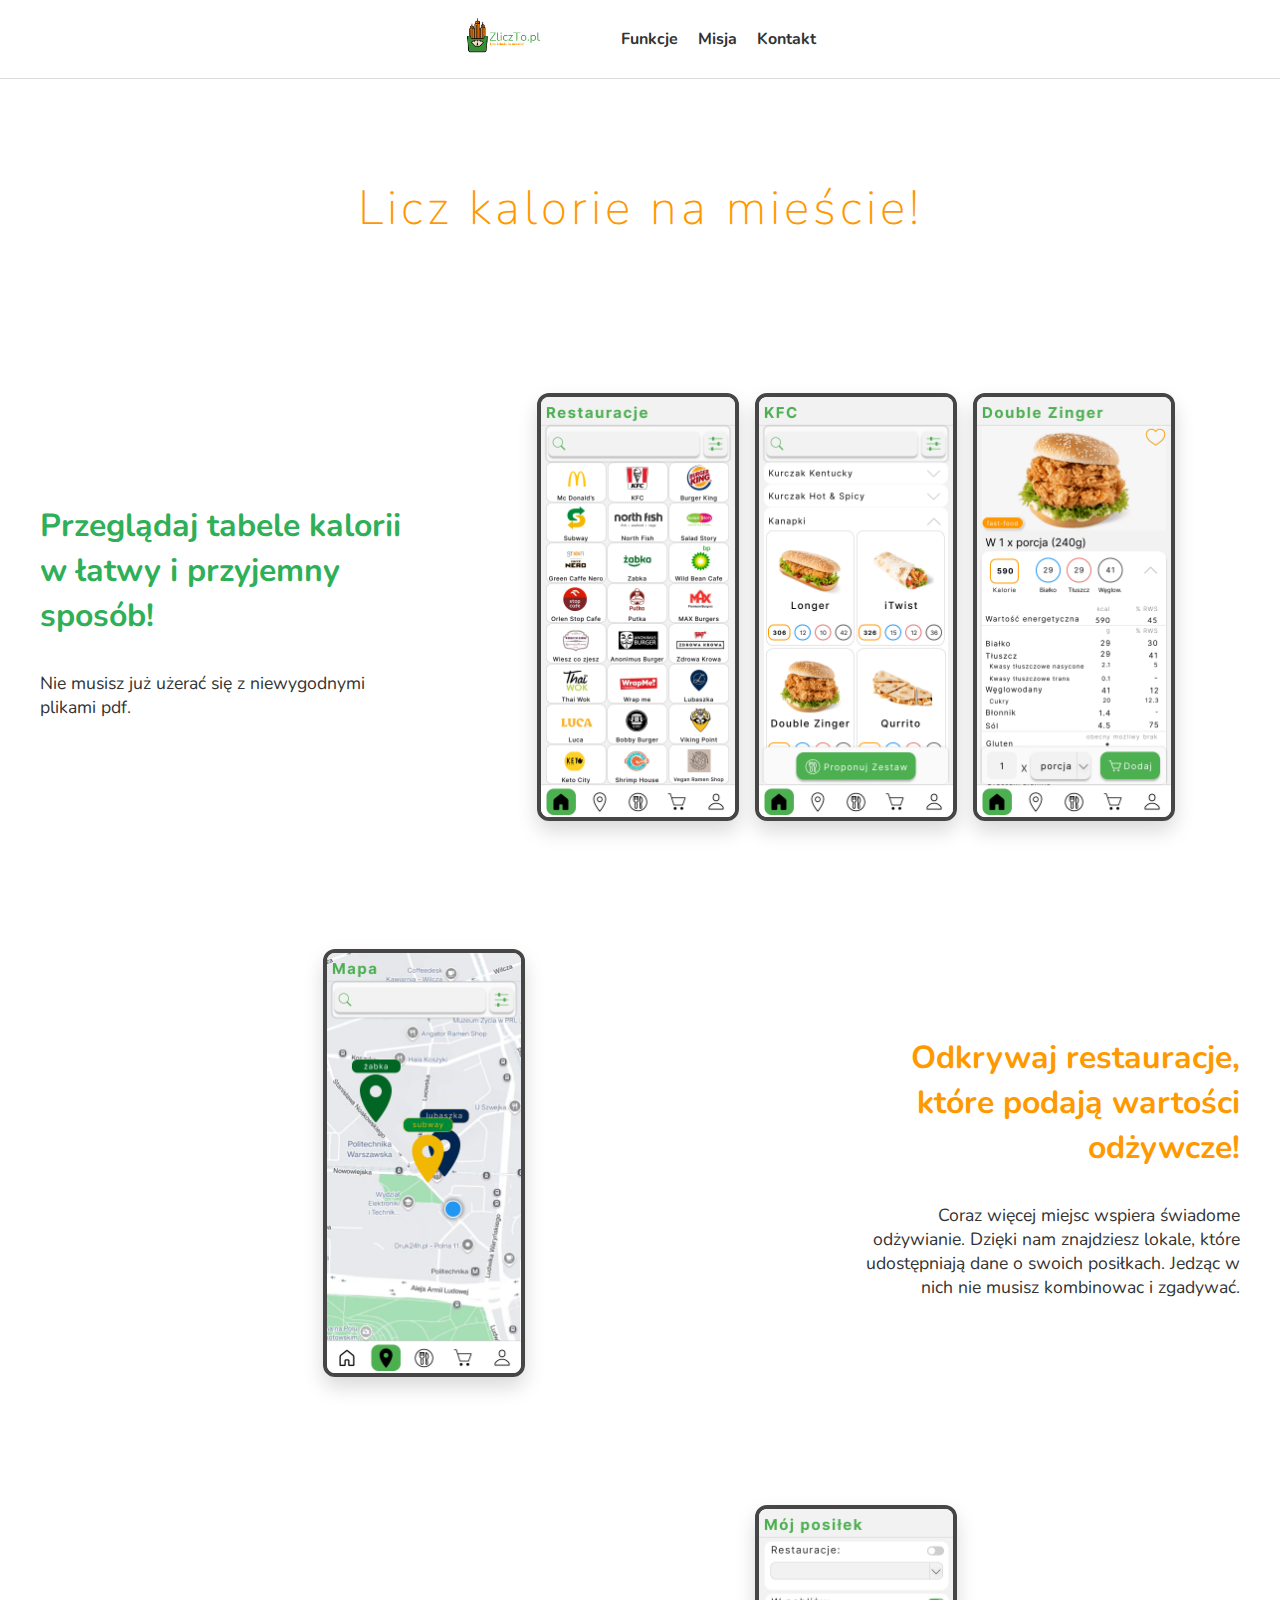
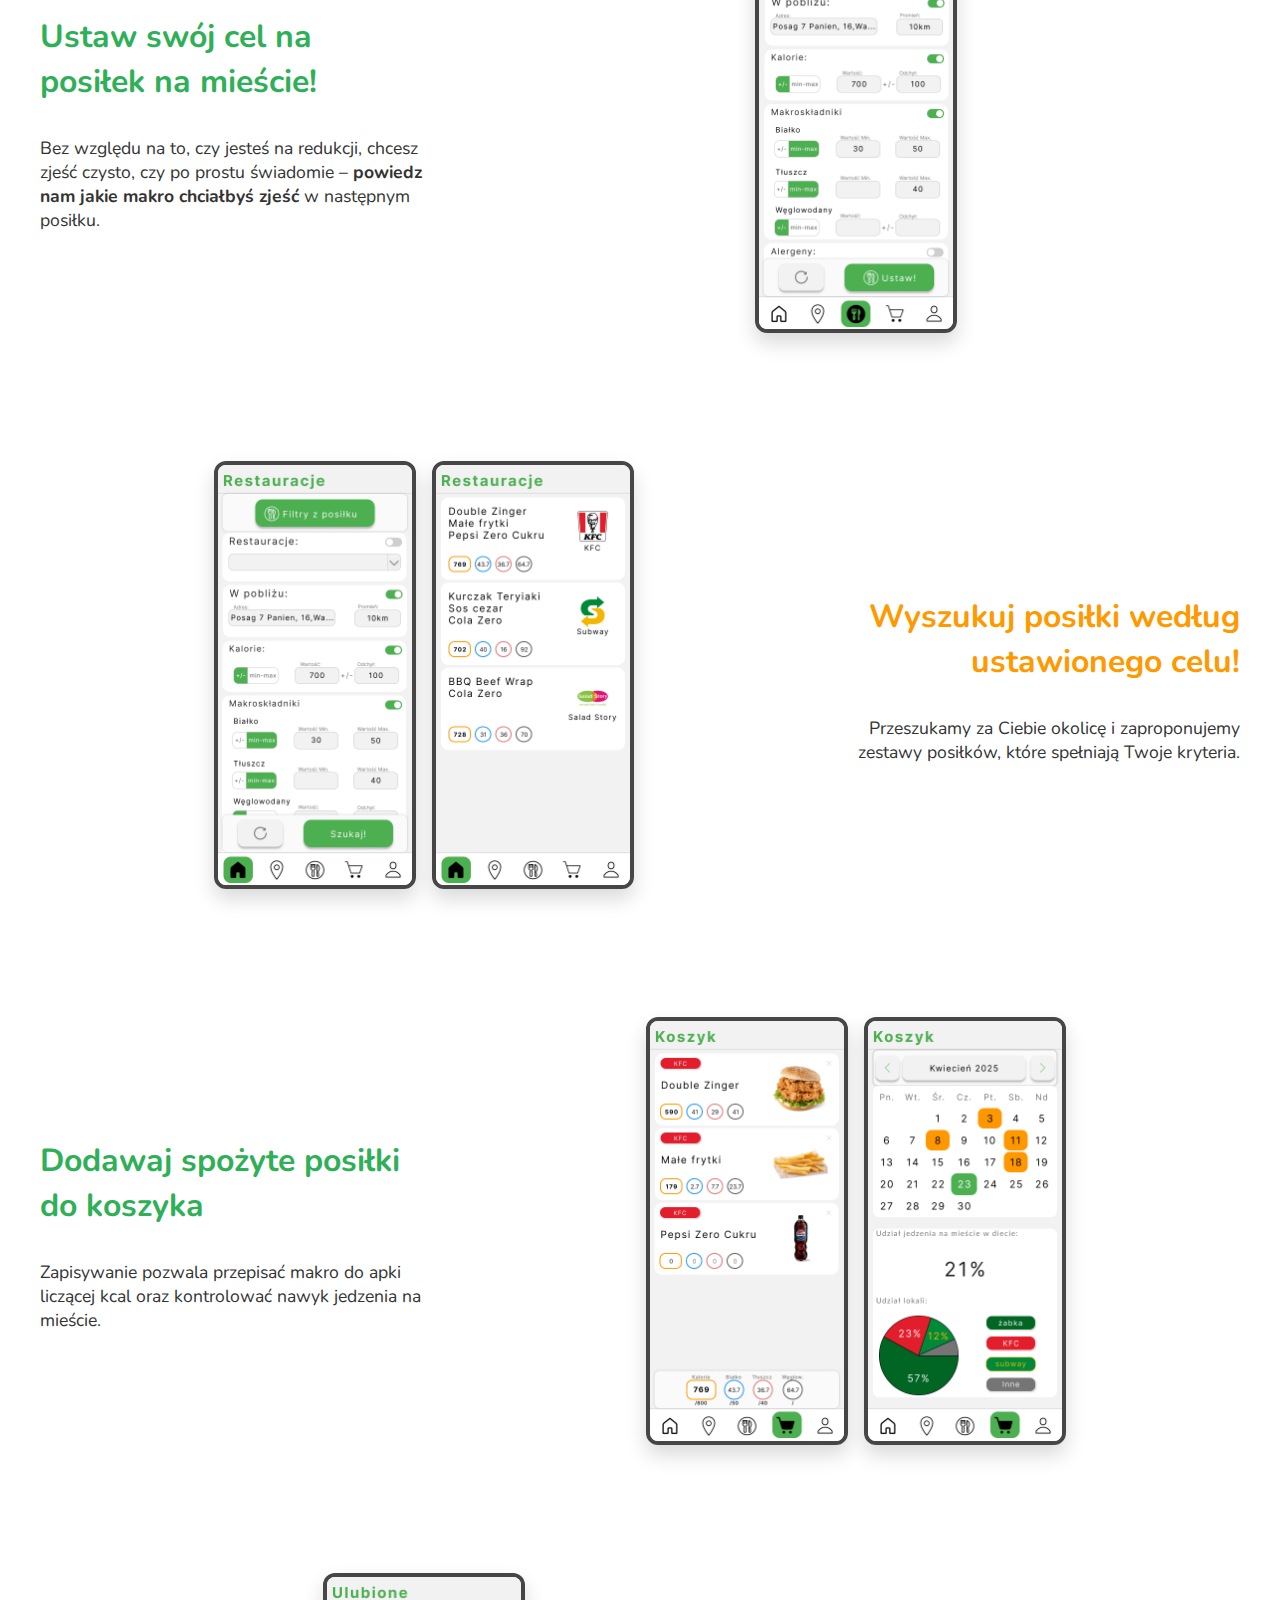
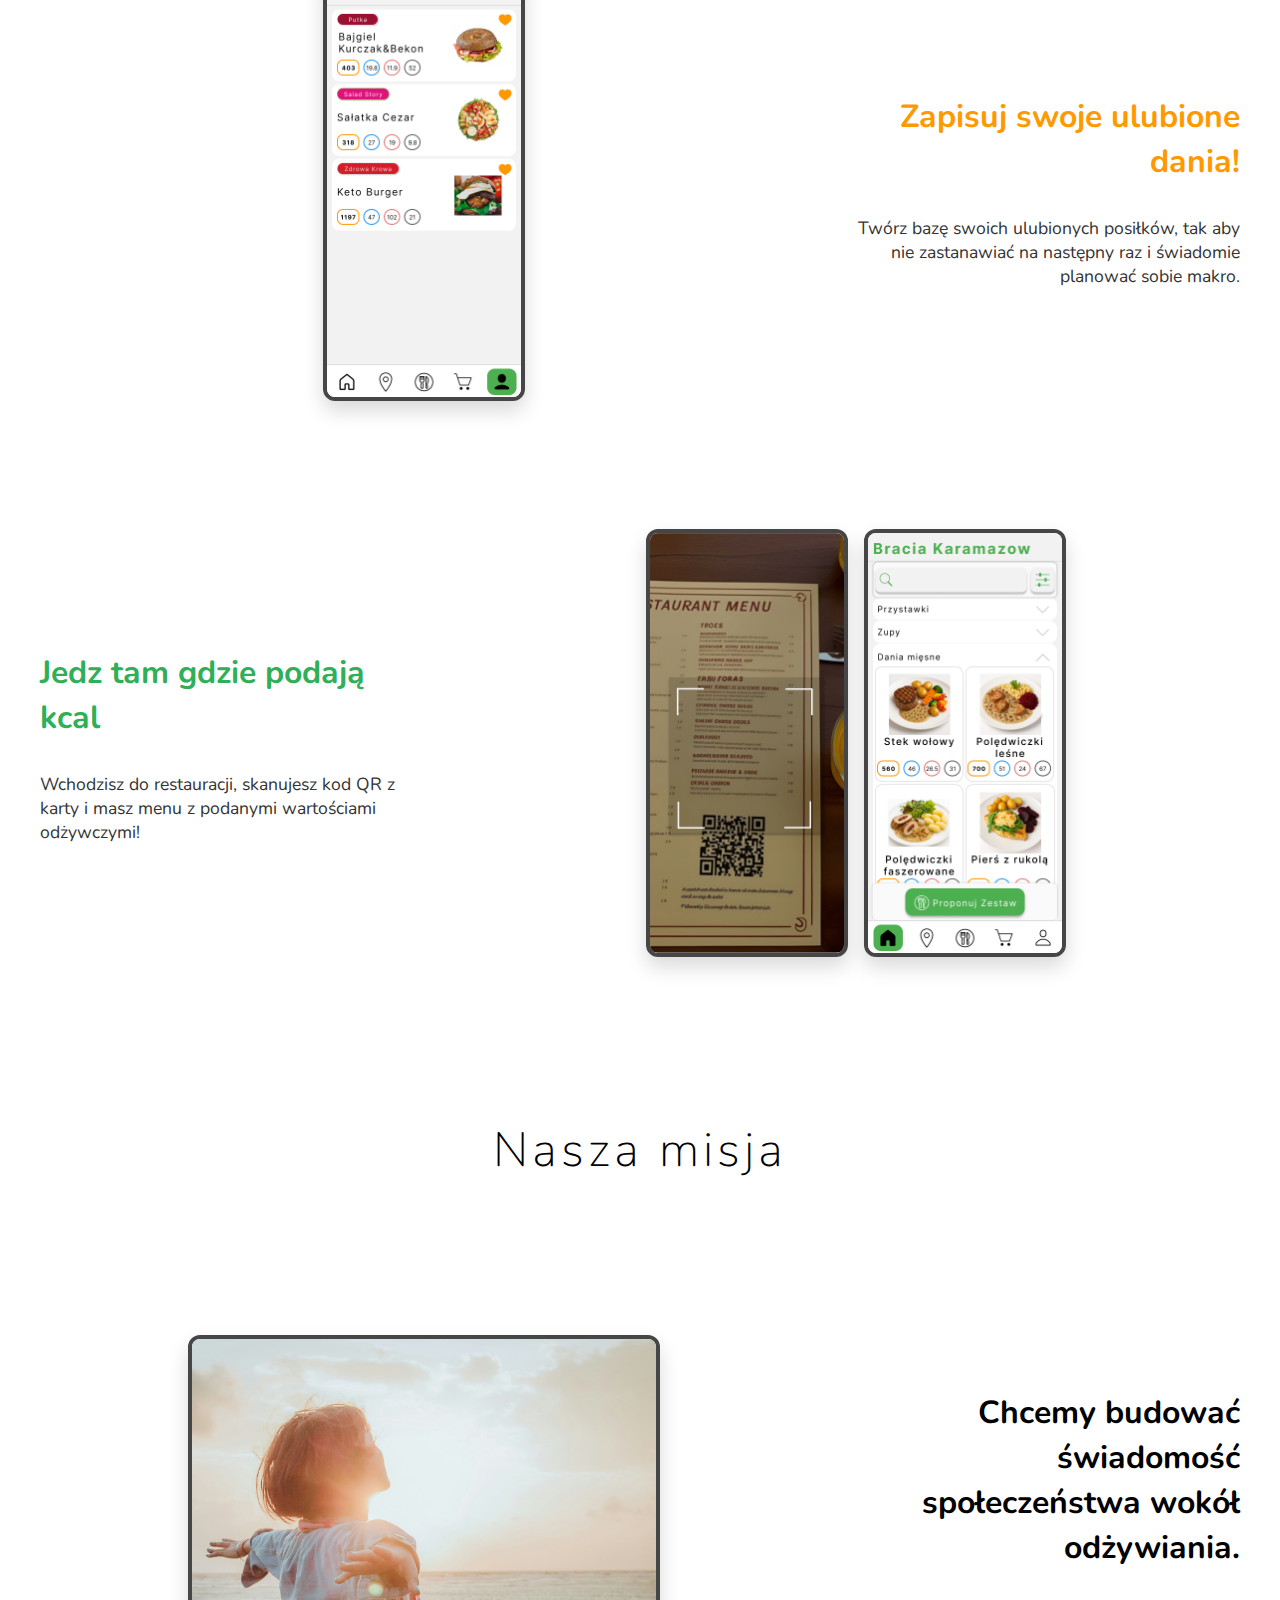
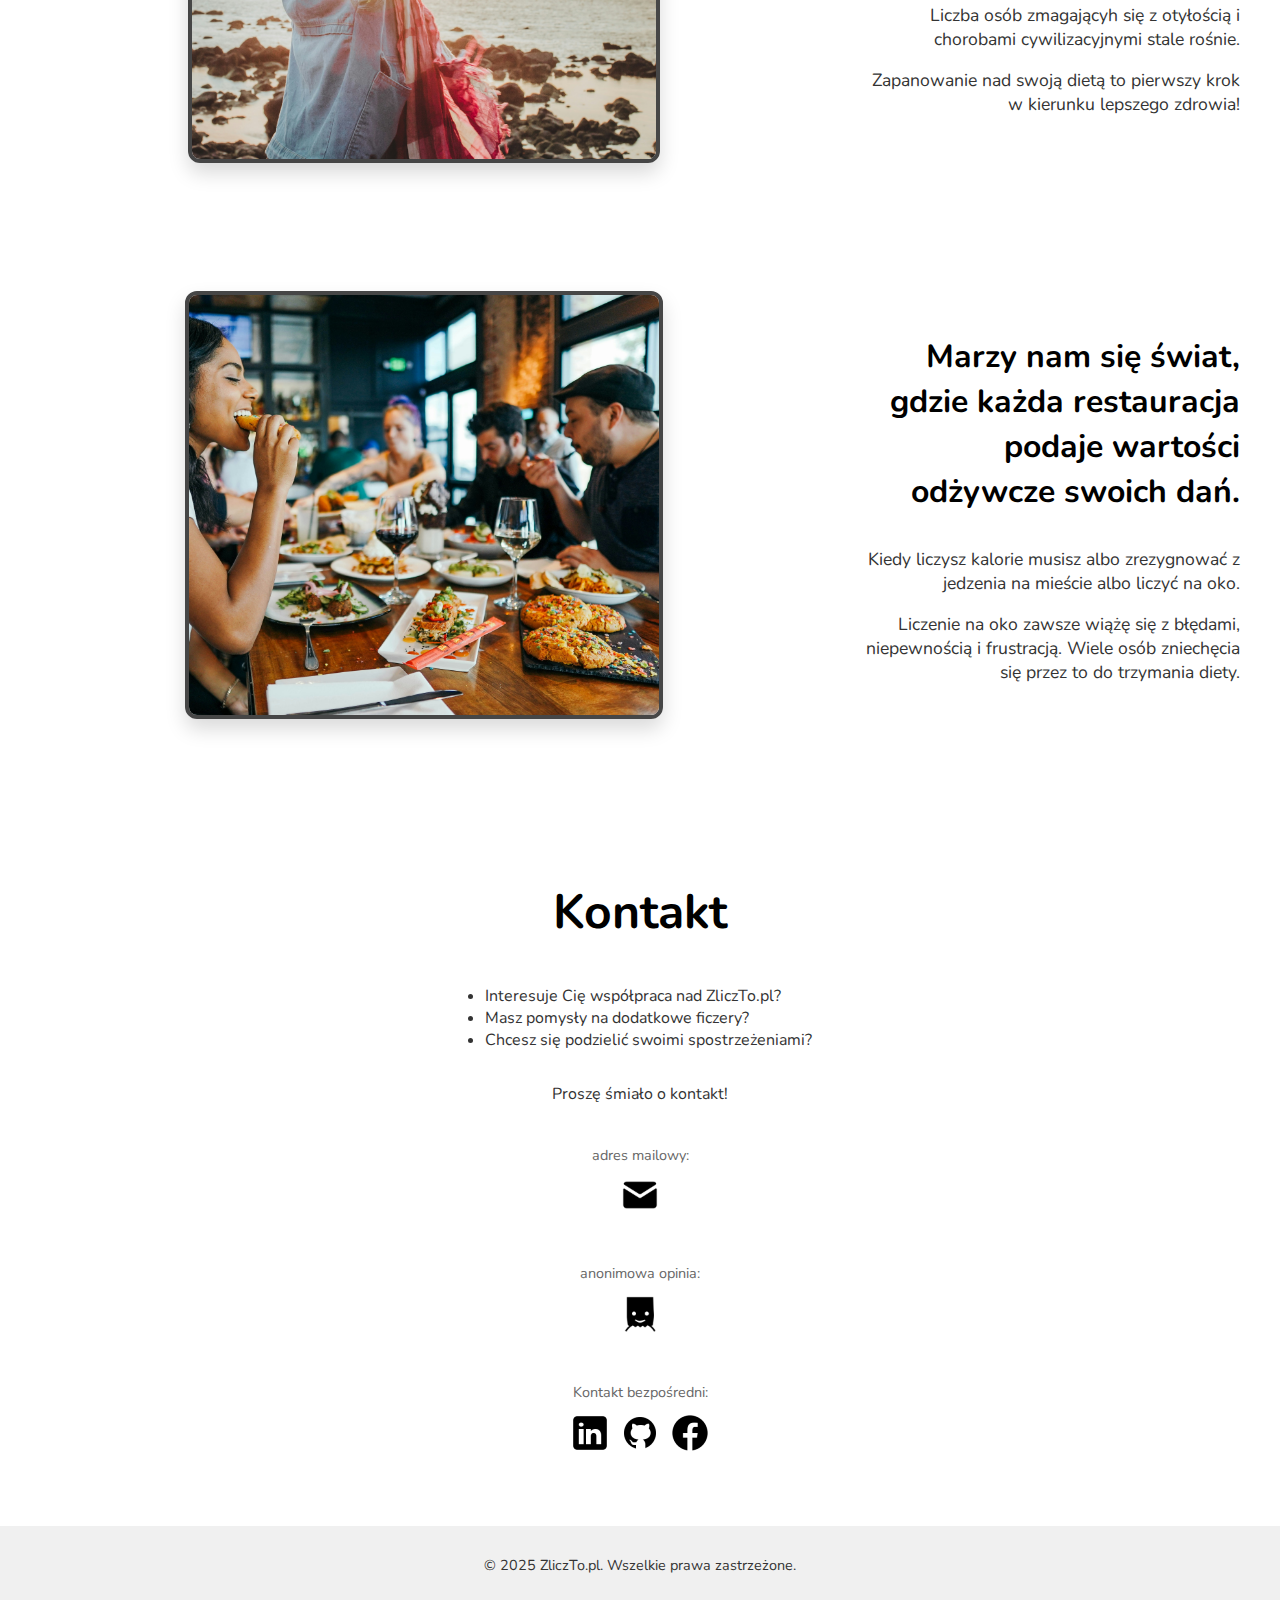
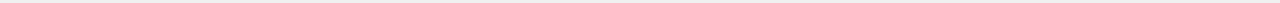
<file: index.html>
<!DOCTYPE html>
<html lang="pl">
<head>
    <meta charset="UTF-8">
    <meta name="viewport" content="width=device-width, initial-scale=1.0">
    <meta name="description" content="Sprawdzaj kalorie dań w restauracjach i kontroluj dietę bez klasycznych tabel. ZliczTo.pl - liczenie kalorii na mieście.">
    <title>ZliczTo.pl - Licz Kalorie Na Mieście</title>
    <link rel="icon" type="image/x-icon" href="favicon.ico">
    <link rel="stylesheet" href="style.css">
    <link href="https://fonts.googleapis.com/css2?family=Nunito:wght@400;600;700&display=swap" rel="stylesheet">
</head>

<body>
    <header>
        <div class="logo">
            <a href="#top">
                <img src="images/logo.png" alt="ZliczTo.pl logo">
            </a>
        </div>

        <nav>
            <a href="#funkcje">Funkcje</a>
            <a href="#misja">Misja</a>
            <a href="#kontakt">Kontakt</a>
        </nav>
    </header>

    <section class="hero">
        <h1>Licz kalorie na mieście!</h1>
    </section>

    <section class="features-block">
    <div class="features-text">
        <h2>Przeglądaj tabele kalorii w łatwy i przyjemny sposób!</h2>
        <p>Nie musisz już użerać się z niewygodnymi plikami pdf.</p>
    </div>
    <div class="features-images">
        <img src="images/1.png" alt="Lista restauracji">
        <img src="images/2.png" alt="KFC - wybór dań">
        <img src="images/3.png" alt="Szczegóły dania">
    </div>
    </section>

    <section class="features-block reverse">
    <div class="features-images">
        <img src="images/4.png" alt="Mapa restauracji">
    </div>
    <div class="features-text right">
        <h2 style="color: #f90;">Odkrywaj restauracje, które podają wartości odżywcze!</h2>
        <p>
            Coraz więcej miejsc wspiera świadome odżywianie. Dzięki nam znajdziesz lokale, które udostępniają dane o swoich posiłkach. Jedząc w nich nie musisz kombinowac i zgadywać.
        </p>
    </div>
    </section>

    <section class="features-block">
    <div class="features-text">
        <h2>Ustaw swój cel na  posiłek na mieście!</h2>
        <p>Bez względu na to, czy jesteś na redukcji, chcesz zjeść czysto, czy po prostu świadomie – <b>powiedz nam jakie makro chciałbyś zjeść </b> w następnym posiłku.</p>
    </div>
    <div class="features-images">
        <img src="images/5.png" alt="Filtry posiłku">
    </div>

    </section>

    <section class="features-block reverse">
    <div class="features-images">
        <img src="images/6.png" alt="Filtry tabel">
        <img src="images/7.png" alt="Propozycje zestawów">
    </div>
    <div class="features-text right">
        <h2 style="color: #f90;">Wyszukuj posiłki według ustawionego celu!</h2>
        <p>
            Przeszukamy za Ciebie okolicę i zaproponujemy zestawy posiłków, które spełniają Twoje kryteria.
        </p>
    </div>
    </section>

    <section class="features-block">
    <div class="features-text">
        <h2>Dodawaj spożyte posiłki do koszyka</h2>
        <p>Zapisywanie pozwala przepisać makro do apki liczącej kcal oraz kontrolować nawyk jedzenia na mieście.</p>
    </div>
    <div class="features-images">
        <img src="images/8.png" alt="Koszyk">
        <img src="images/9.png" alt="Kalendarz">
    </div>
    </section>
    
    <section class="features-block reverse">
        <div class="features-images">
            <img src="images/10.png" alt="Ulubione">
        </div>
        <div class="features-text right">
            <h2 style="color: #f90;">Zapisuj swoje ulubione dania!</h2>
            <p>
                Twórz bazę swoich ulubionych posiłków, tak aby nie zastanawiać na następny raz i świadomie planować sobie makro.
            </p>
        </div>
    </section>

     <section class="features-block">
    <div class="features-text">
        <h2>Jedz tam gdzie podają kcal</h2>
        <p>Wchodzisz do restauracji, skanujesz kod QR z karty i masz menu z podanymi wartościami odżywczymi!</p>
    </div>
    <div class="features-images">
        <img src="images/11.png" alt="QR-code-scanner">
        <img src="images/12.png" alt="Bracia Karamazow">
    </div>
    </section>

     <section class="hero" id="misja">
        <h1 style="color: #000">Nasza misja</h1>
    </section>

    <section class="features-block reverse">
         <div class="features-images">
            <img src="images/happy.jpg" alt="Happy-person">
        </div>
        <div class="features-text right">
            <h2 style="color: #000;">Chcemy budować świadomość społeczeństwa wokół odżywiania.</h2>
            <p>
                Liczba osób zmagającyh się z otyłością i chorobami cywilizacyjnymi stale rośnie. 
            </p>
            <p>
                Zapanowanie nad swoją dietą to pierwszy krok w kierunku lepszego zdrowia!
            </p>
        </div>
    </section>

    <section class="features-block reverse">
         <div class="features-images">
            <img src="images/restaurant.jpg" alt="Restaracja">
        </div>
        <div class="features-text right">
            <h2 style="color: #000;">Marzy nam się świat, gdzie każda restauracja podaje wartości odżywcze swoich dań.</h2>
            <p>
                Kiedy liczysz kalorie musisz albo zrezygnować z jedzenia na mieście albo liczyć na oko. 
            </p>
            <p>
                Liczenie na oko zawsze wiążę się z błędami, niepewnością i frustracją. Wiele osób zniechęcia się przez to do trzymania diety.
            </p>
        </div>
    </section>

    
    <section id="kontakt" class="contact">
        <h1 style="color: #000">Kontakt</h1>
    <ul class="contact-list">
        <li>Interesuje Cię współpraca nad ZliczTo.pl?</li>
        <li>Masz pomysły na dodatkowe ficzery?</li>
        <li>Chcesz się podzielić swoimi spostrzeżeniami?</li>
    </ul>

    <p>Proszę śmiało o kontakt!</p>

    <div class="contact-icons">
        <div class="contact-method">
            <p>adres mailowy:</p>
            <a href="mailto:41gawor@gmail.com" class="icon-button" title="Napisz maila">
                <img src="images/email.png" alt="E-mail">
            </a>

        </div>

        <div class="contact-method">
            <p>anonimowa opinia:</p>
            <a href="https://tellonym.me/ZliczTo.pl" target="_blank">
                <img src="images/opinion.png" alt="Opinia">
            </a>
        </div>

        <div class="contact-method">
            <p>Kontakt bezpośredni:</p>
            <div class="social">
                <a href="https://linkedin.com/in/0x41gawor" target="_blank"><img src="images/linkedin.png" alt="LinkedIn"></a>
                <a href="https://github.com/0x41gawor" target="_blank"><img src="images/github.png" alt="GitHub"></a>
                <a href="https://www.facebook.com/Andrzej.Gawor0" target="_blank"><img src="images/facebook.png" alt="Facebook"></a>
            </div>
        </div>
    </div>
</section>


    <footer>
        <p>© 2025 ZliczTo.pl. Wszelkie prawa zastrzeżone.</p>
    </footer>

<script>
function copyEmail() {
    const email = "41gawor@gmail.com";
    navigator.clipboard.writeText(email).then(() => {
        alert("Adres e-mail skopiowany do schowka!");
    }, () => {
        alert("Nie udało się skopiować adresu e-mail.");
    });
}
</script>


</body>
</html>
</file>
<file: style.css>
body {
    font-family: 'Nunito', sans-serif;
    margin: 0;
    padding: 0;
    background: #fff;
    color: #333;
}

header {
    display: flex;
    justify-content: center; /* centrum poziomo */
    align-items: center;      /* centrum pionowo */
    gap: 4em;                 /* odstęp między logo i nawigacją */
    padding: 1em 2em;
    background: #fff;
    border-bottom: 1px solid #ddd;
    flex-wrap: wrap;          /* żeby nie złamało na mobilkach */
}

.logo img {
    height: 40px;
    width: auto;
}


nav a {
    margin-left: 1em;
    text-decoration: none;
    color: #333;
    font-weight: bold;
}

.hero {
    text-align: center;
    padding: 4em 2em;
}

.hero h1 {
    color: #FF9800;
    font-size: 3rem; /* lub 48px */
    font-weight: 200;
    margin-bottom: 0.5em; 
     letter-spacing: 4px;
}

.features-block {
    max-width: 1200px;
    margin: 0 auto;
    padding: 4em 2em;
    display: flex;
    align-items: center;
    flex-wrap: wrap;
    gap: 3em;
}


.features-text {
    max-width: 400px;
    flex: 1 1 300px;
    order: 1;
}

.features-text.right {
    text-align: right;
}

.features-text h2 {
    font-size: 2rem;
    color: #2eaf58;
    margin-bottom: 1em;
    line-height: 1.4;
}

.features-text p {
    font-size: 1.1rem;
    color: #333;
}

.features-images {
    display: flex;
    gap: 1em;
    flex: 2 1 600px;
    flex-wrap: wrap;
    justify-content: center;
    order: 2;
}

.features-images img {
    height: 420px;
    max-width: 100%;
    border-radius: 12px;

    border: 4px solid rgba(70, 70, 70); /* subtelna ramka */
    box-shadow: 0 10px 20px rgba(0, 0, 0, 0.15); /* delikatny cień */

    transition: transform 0.3s ease, box-shadow 0.3s ease;
}

.features-images img:hover {
    transform: translateY(-5px);
    box-shadow: 0 15px 30px rgba(0, 0, 0, 0.25); /* mocniejszy cień przy hoverze */
}

/* Nadpisz kolejność dla .reverse na desktopie */
.features-block.reverse .features-text {
    order: 2;
}
.features-block.reverse .features-images {
    order: 1;
}

/* Ale na mobile znowu przywróć tekst na górę */
@media (max-width: 768px) {
    .features-block .features-text {
        order: 1 !important;
    }
    .features-block .features-images {
        order: 2 !important;
    }

    .features-block .features-text {
        text-align: center;
        margin: 0 auto; /* żeby centrować horyzontalnie */
    }

    .features-block .features-text h2,
    .features-block .features-text p {
        text-align: center;
    }
}

.features .grid {
    display: flex;
    gap: 2em;
    padding: 2em;
    justify-content: center;
    flex-wrap: wrap;
}

.feature {
    max-width: 300px;
    text-align: center;
}

.social img {
    width: 32px;
    margin: 0 0.5em;
}

footer {
    text-align: center;
    padding: 1em;
    background: #f0f0f0;
    font-size: 0.9em;
}

.contact {
    padding: 4em 2em;
    max-width: 800px;
    margin: auto;
    text-align: center;
}

.contact h1 {
    color: #000;
    font-size: 3rem; /* lub 48px */
    font-weight: 700;
    margin-bottom: 0.5em;
}

.contact-list {
    list-style: disc;
    text-align: left;
    display: inline-block;
    padding-left: 1em;
    margin: 1em 0;
}

.contact-icons {
    margin-top: 2em;
    display: flex;
    flex-direction: column;
    gap: 2em;
    align-items: center;
}

.contact-method p {
    margin: 0.5em 0;
    font-size: 0.9rem;
    color: #666;
}

.icon-button {
    background: none;
    border: none;
    cursor: pointer;
    padding: 0;
}

.icon-button img,
.contact-method img,
.social img {
    width: 40px;
    height: 40px;
    margin: 0.2em;
    transition: transform 0.2s ease;
}

.social a img:hover,
.icon-button:hover img {
    transform: scale(1.1);
}

a img:hover {
    transform: scale(1.1);
}
</file>
